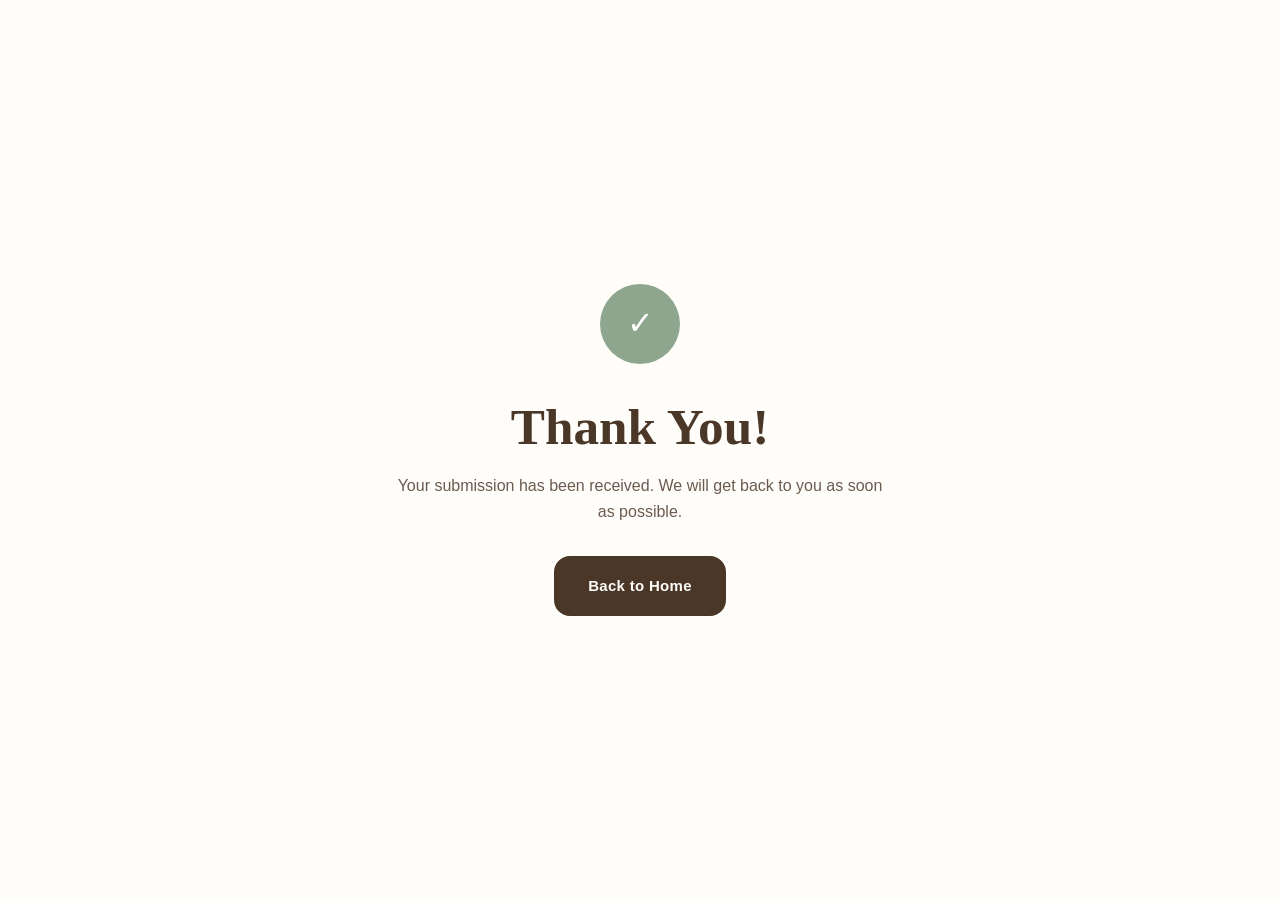
<file: thank-you.html>
<!DOCTYPE html>
<html lang="en">
<head>
  <meta charset="UTF-8">
  <meta name="viewport" content="width=device-width, initial-scale=1.0">
  <title>Thank You | The Brew Haven</title>
  <link rel="stylesheet" href="assets/css/style.css">
</head>
<body>
  <div class="page-simple">
    <div style="width:80px; height:80px; background:var(--soft-green); border-radius:50%; display:flex; align-items:center; justify-content:center; margin-bottom:2rem; color:white; font-size:2rem;">✓</div>
    <h2>Thank You!</h2>
    <p>Your submission has been received. We will get back to you as soon as possible.</p>
    <a href="index.html" class="btn btn-primary">Back to Home</a>
  </div>
</body>
</html>
</file>
<file: assets/css/style.css>
/* ============================================
   THE BREW HAVEN - Premium Coffee Shop
   Color Palette & Design Tokens
   ============================================ */

:root {
  --cream: #FAF7F2;
  --warm-white: #FFFDF9;
  --coffee-brown: #4A3728;
  --coffee-dark: #2C1E14;
  --caramel: #C8956C;
  --caramel-light: #E8C9A8;
  --beige: #E8DFD0;
  --soft-green: #8FA68E;
  --soft-green-light: #B8C9B7;
  --muted-gold: #C9A96E;
  --muted-gold-light: #E0C896;
  --text-primary: #3D2B1F;
  --text-secondary: #6B5B4F;
  --text-light: #9C8B7A;
  --shadow-sm: 0 2px 8px rgba(74, 55, 40, 0.06);
  --shadow-md: 0 8px 24px rgba(74, 55, 40, 0.10);
  --shadow-lg: 0 16px 48px rgba(74, 55, 40, 0.14);
  --radius-sm: 8px;
  --radius-md: 16px;
  --radius-lg: 24px;
  --radius-xl: 32px;
  --transition-fast: 0.2s cubic-bezier(0.4, 0, 0.2, 1);
  --transition-smooth: 0.4s cubic-bezier(0.4, 0, 0.2, 1);
  --transition-slow: 0.6s cubic-bezier(0.4, 0, 0.2, 1);
  --font-heading: 'Playfair Display', Georgia, serif;
  --font-body: 'Inter', -apple-system, BlinkMacSystemFont, sans-serif;
}

*, *::before, *::after { margin: 0; padding: 0; box-sizing: border-box; }
html { scroll-behavior: smooth; font-size: 16px; }
body {
  font-family: var(--font-body);
  background-color: var(--cream);
  color: var(--text-primary);
  line-height: 1.6;
  overflow-x: hidden;
  -webkit-font-smoothing: antialiased;
  -moz-osx-font-smoothing: grayscale;
}
img { max-width: 100%; height: auto; display: block; }
a { text-decoration: none; color: inherit; transition: color var(--transition-fast); }
button { font-family: inherit; cursor: pointer; border: none; background: none; }
ul, ol { list-style: none; }

@import url('https://fonts.googleapis.com/css2?family=Playfair+Display:ital,wght@0,400;0,500;0,600;0,700;1,400;1,500&family=Inter:wght@300;400;500;600;700&display=swap');

h1, h2, h3, h4, h5, h6 {
  font-family: var(--font-heading);
  font-weight: 600;
  line-height: 1.2;
  color: var(--coffee-brown);
}
h1 { font-size: clamp(2.5rem, 5vw, 4.5rem); }
h2 { font-size: clamp(2rem, 4vw, 3.5rem); }
h3 { font-size: clamp(1.5rem, 3vw, 2.25rem); }
h4 { font-size: clamp(1.25rem, 2vw, 1.75rem); }

.section-label {
  font-family: var(--font-body);
  font-size: 0.875rem;
  font-weight: 600;
  letter-spacing: 0.15em;
  text-transform: uppercase;
  color: var(--caramel);
  margin-bottom: 1rem;
  display: inline-block;
}
.section-title { margin-bottom: 1rem; }
.section-subtitle {
  font-size: 1.125rem;
  color: var(--text-secondary);
  max-width: 600px;
  margin: 0 auto 3rem;
  line-height: 1.7;
}

.container { width: 100%; max-width: 1280px; margin: 0 auto; padding: 0 1.5rem; }
.section { padding: 6rem 0; position: relative; }
.section-header { text-align: center; margin-bottom: 4rem; }
.grid { display: grid; gap: 2rem; }
.grid-2 { grid-template-columns: repeat(2, 1fr); }
.grid-3 { grid-template-columns: repeat(3, 1fr); }
.grid-4 { grid-template-columns: repeat(4, 1fr); }
.flex { display: flex; }
.flex-col { flex-direction: column; }
.items-center { align-items: center; }
.justify-between { justify-content: space-between; }
.justify-center { justify-content: center; }
.gap-1 { gap: 0.5rem; }
.gap-2 { gap: 1rem; }
.gap-3 { gap: 1.5rem; }
.gap-4 { gap: 2rem; }
.text-center { text-align: center; }

.btn {
  display: inline-flex;
  align-items: center;
  justify-content: center;
  gap: 0.5rem;
  padding: 1rem 2rem;
  font-size: 0.9375rem;
  font-weight: 600;
  border-radius: var(--radius-md);
  transition: all var(--transition-smooth);
  cursor: pointer;
  border: 2px solid transparent;
  letter-spacing: 0.02em;
  white-space: nowrap;
}
.btn-primary {
  background: var(--coffee-brown);
  color: var(--warm-white);
  border-color: var(--coffee-brown);
}
.btn-primary:hover {
  background: var(--coffee-dark);
  border-color: var(--coffee-dark);
  transform: translateY(-2px);
  box-shadow: var(--shadow-md);
}
.btn-secondary {
  background: transparent;
  color: var(--coffee-brown);
  border-color: var(--coffee-brown);
}
.btn-secondary:hover {
  background: var(--coffee-brown);
  color: var(--warm-white);
  transform: translateY(-2px);
}
.btn-gold {
  background: var(--muted-gold);
  color: var(--coffee-dark);
  border-color: var(--muted-gold);
}
.btn-gold:hover {
  background: var(--muted-gold-light);
  transform: translateY(-2px);
  box-shadow: var(--shadow-md);
}
.btn-sm { padding: 0.625rem 1.25rem; font-size: 0.875rem; }
.btn-lg { padding: 1.25rem 2.5rem; font-size: 1rem; }

/* HEADER */
.header {
  position: fixed;
  top: 0; left: 0; right: 0;
  z-index: 1000;
  background: rgba(250, 247, 242, 0.92);
  backdrop-filter: blur(20px);
  -webkit-backdrop-filter: blur(20px);
  border-bottom: 1px solid rgba(74, 55, 40, 0.06);
  transition: all var(--transition-smooth);
}
.header.scrolled {
  box-shadow: var(--shadow-sm);
  background: rgba(250, 247, 242, 0.98);
}
.header-inner {
  display: flex;
  align-items: center;
  justify-content: space-between;
  height: 80px;
  max-width: 1280px;
  margin: 0 auto;
  padding: 0 1.5rem;
}
.logo {
  display: flex;
  align-items: center;
  gap: 0.75rem;
  font-family: var(--font-heading);
  font-size: 1.5rem;
  font-weight: 700;
  color: var(--coffee-brown);
}
.logo-icon {
  width: 40px; height: 40px;
  background: var(--coffee-brown);
  border-radius: 50%;
  display: flex;
  align-items: center;
  justify-content: center;
  color: var(--warm-white);
  font-size: 1.25rem;
}
.nav-desktop { display: flex; align-items: center; gap: 2.5rem; }
.nav-link {
  font-size: 0.9375rem;
  font-weight: 500;
  color: var(--text-secondary);
  position: relative;
  padding: 0.5rem 0;
  transition: color var(--transition-fast);
}
.nav-link::after {
  content: '';
  position: absolute;
  bottom: 0; left: 0;
  width: 0; height: 2px;
  background: var(--caramel);
  transition: width var(--transition-smooth);
}
.nav-link:hover, .nav-link.active { color: var(--coffee-brown); }
.nav-link:hover::after, .nav-link.active::after { width: 100%; }
.nav-actions { display: flex; align-items: center; gap: 1rem; }
.cart-btn {
  position: relative;
  padding: 0.5rem;
  color: var(--coffee-brown);
  font-size: 1.25rem;
}
.cart-count {
  position: absolute;
  top: -2px; right: -2px;
  width: 18px; height: 18px;
  background: var(--caramel);
  color: white;
  font-size: 0.6875rem;
  font-weight: 700;
  border-radius: 50%;
  display: flex;
  align-items: center;
  justify-content: center;
}

.mobile-menu-btn {
  display: none;
  flex-direction: column;
  gap: 5px;
  padding: 0.5rem;
  z-index: 1001;
}
.mobile-menu-btn span {
  display: block;
  width: 24px; height: 2px;
  background: var(--coffee-brown);
  transition: all var(--transition-smooth);
}
.mobile-menu-btn.active span:nth-child(1) { transform: rotate(45deg) translate(5px, 5px); }
.mobile-menu-btn.active span:nth-child(2) { opacity: 0; }
.mobile-menu-btn.active span:nth-child(3) { transform: rotate(-45deg) translate(5px, -5px); }

.mobile-nav {
  display: none;
  position: fixed;
  top: 0; left: 0; right: 0; bottom: 0;
  background: var(--cream);
  z-index: 999;
  flex-direction: column;
  align-items: center;
  justify-content: center;
  gap: 2rem;
  opacity: 0;
  pointer-events: none;
  transition: opacity var(--transition-smooth);
}
.mobile-nav.active { opacity: 1; pointer-events: all; }
.mobile-nav .nav-link { font-size: 1.5rem; font-family: var(--font-heading); }

/* HERO */
.hero {
  min-height: 100vh;
  display: flex;
  align-items: center;
  position: relative;
  overflow: hidden;
  background: var(--warm-white);
}
.hero-bg { position: absolute; inset: 0; z-index: 0; }
.hero-bg img { width: 100%; height: 100%; object-fit: cover; opacity: 0.9; }
.hero-overlay {
  position: absolute; inset: 0;
  background: linear-gradient(135deg, rgba(44, 30, 20, 0.7) 0%, rgba(44, 30, 20, 0.3) 100%);
  z-index: 1;
}
.hero-content {
  position: relative; z-index: 2;
  max-width: 700px;
  padding: 8rem 1.5rem 4rem;
  color: var(--warm-white);
}
.hero-label {
  font-size: 0.875rem;
  font-weight: 600;
  letter-spacing: 0.2em;
  text-transform: uppercase;
  color: var(--caramel-light);
  margin-bottom: 1.5rem;
  display: inline-block;
  opacity: 0;
  animation: fadeInUp 0.8s ease forwards 0.2s;
}
.hero-title {
  font-size: clamp(3rem, 6vw, 5.5rem);
  color: var(--warm-white);
  margin-bottom: 1.5rem;
  line-height: 1.1;
  opacity: 0;
  animation: fadeInUp 0.8s ease forwards 0.4s;
}
.hero-title em { font-style: italic; color: var(--caramel-light); }
.hero-desc {
  font-size: 1.25rem;
  color: rgba(255, 253, 249, 0.85);
  margin-bottom: 2.5rem;
  line-height: 1.7;
  max-width: 540px;
  opacity: 0;
  animation: fadeInUp 0.8s ease forwards 0.6s;
}
.hero-actions {
  display: flex;
  gap: 1rem;
  flex-wrap: wrap;
  opacity: 0;
  animation: fadeInUp 0.8s ease forwards 0.8s;
}
.hero-actions .btn-primary {
  background: var(--warm-white);
  color: var(--coffee-brown);
  border-color: var(--warm-white);
}
.hero-actions .btn-primary:hover {
  background: var(--caramel-light);
  border-color: var(--caramel-light);
}
.hero-actions .btn-secondary {
  color: var(--warm-white);
  border-color: rgba(255, 253, 249, 0.4);
}
.hero-actions .btn-secondary:hover {
  background: var(--warm-white);
  color: var(--coffee-brown);
  border-color: var(--warm-white);
}
.hero-scroll {
  position: absolute;
  bottom: 2rem; left: 50%;
  transform: translateX(-50%);
  z-index: 2;
  color: var(--warm-white);
  opacity: 0.7;
  animation: bounce 2s infinite;
}
@keyframes bounce {
  0%, 20%, 50%, 80%, 100% { transform: translateX(-50%) translateY(0); }
  40% { transform: translateX(-50%) translateY(-10px); }
  60% { transform: translateX(-50%) translateY(-5px); }
}

/* CARDS */
.card {
  background: var(--warm-white);
  border-radius: var(--radius-lg);
  overflow: hidden;
  box-shadow: var(--shadow-sm);
  transition: all var(--transition-smooth);
  border: 1px solid rgba(74, 55, 40, 0.06);
  height: 100%;
  display: flex;
  flex-direction: column;
}
.card:hover {
  transform: translateY(-6px);
  box-shadow: var(--shadow-lg);
}
.card-image { position: relative; overflow: hidden; aspect-ratio: 4/3; }
.card-image img { width: 100%; height: 100%; object-fit: cover; transition: transform var(--transition-slow); }
.card:hover .card-image img { transform: scale(1.08); }
.card-badge {
  position: absolute;
  top: 1rem; left: 1rem;
  padding: 0.375rem 0.875rem;
  border-radius: 100px;
  font-size: 0.75rem;
  font-weight: 700;
  text-transform: uppercase;
  letter-spacing: 0.05em;
}
.badge-bestseller { background: var(--caramel); color: white; }
.badge-new { background: var(--soft-green); color: white; }
.badge-promo { background: var(--muted-gold); color: var(--coffee-dark); }
.card-content { padding: 1.5rem; flex: 1; display: flex; flex-direction: column; }
.card-title { font-size: 1.25rem; margin-bottom: 0.5rem; color: var(--coffee-brown); }
.card-text {
  font-size: 0.9375rem;
  color: var(--text-secondary);
  line-height: 1.6;
  margin-bottom: 1rem;
  flex: 1;
}
.card-footer {
  display: flex;
  align-items: center;
  justify-content: space-between;
  margin-top: auto;
  padding-top: 1rem;
  border-top: 1px solid rgba(74, 55, 40, 0.08);
}
.card-price {
  font-family: var(--font-heading);
  font-size: 1.25rem;
  font-weight: 700;
  color: var(--coffee-brown);
}
.card-price span { font-size: 0.875rem; font-weight: 400; color: var(--text-light); }

/* MENU */
.menu-filters {
  display: flex;
  gap: 0.75rem;
  flex-wrap: wrap;
  justify-content: center;
  margin-bottom: 3rem;
}
.filter-btn {
  padding: 0.625rem 1.25rem;
  border-radius: 100px;
  font-size: 0.875rem;
  font-weight: 500;
  color: var(--text-secondary);
  background: var(--warm-white);
  border: 1px solid rgba(74, 55, 40, 0.1);
  transition: all var(--transition-fast);
  cursor: pointer;
}
.filter-btn:hover, .filter-btn.active {
  background: var(--coffee-brown);
  color: var(--warm-white);
  border-color: var(--coffee-brown);
}
.menu-search {
  max-width: 400px;
  margin: 0 auto 2rem;
  position: relative;
}
.menu-search input {
  width: 100%;
  padding: 1rem 1rem 1rem 3rem;
  border-radius: var(--radius-md);
  border: 1px solid rgba(74, 55, 40, 0.15);
  background: var(--warm-white);
  font-size: 0.9375rem;
  color: var(--text-primary);
  transition: all var(--transition-fast);
}
.menu-search input:focus {
  outline: none;
  border-color: var(--caramel);
  box-shadow: 0 0 0 3px rgba(200, 149, 108, 0.15);
}
.menu-search svg {
  position: absolute;
  left: 1rem; top: 50%;
  transform: translateY(-50%);
  color: var(--text-light);
}
.menu-grid { display: grid; grid-template-columns: repeat(auto-fill, minmax(300px, 1fr)); gap: 2rem; }
.menu-item {
  background: var(--warm-white);
  border-radius: var(--radius-lg);
  overflow: hidden;
  box-shadow: var(--shadow-sm);
  transition: all var(--transition-smooth);
  border: 1px solid rgba(74, 55, 40, 0.06);
}
.menu-item:hover { transform: translateY(-4px); box-shadow: var(--shadow-md); }
.menu-item-image { position: relative; aspect-ratio: 1; overflow: hidden; }
.menu-item-image img { width: 100%; height: 100%; object-fit: cover; transition: transform var(--transition-slow); }
.menu-item:hover .menu-item-image img { transform: scale(1.05); }
.menu-item-content { padding: 1.25rem; }
.menu-item-header { display: flex; justify-content: space-between; align-items: flex-start; margin-bottom: 0.5rem; }
.menu-item-name { font-family: var(--font-heading); font-size: 1.125rem; font-weight: 600; color: var(--coffee-brown); }
.menu-item-price { font-weight: 700; color: var(--caramel); }
.menu-item-desc { font-size: 0.875rem; color: var(--text-secondary); margin-bottom: 1rem; line-height: 1.5; }
.menu-item-meta { display: flex; gap: 1rem; font-size: 0.8125rem; color: var(--text-light); margin-bottom: 1rem; }
.menu-item-actions { display: flex; gap: 0.5rem; }
.menu-item-actions .btn { flex: 1; padding: 0.625rem; font-size: 0.875rem; }

/* GALLERY */
.gallery-grid { display: grid; grid-template-columns: repeat(auto-fill, minmax(280px, 1fr)); gap: 1rem; }
.gallery-item { position: relative; border-radius: var(--radius-md); overflow: hidden; cursor: pointer; aspect-ratio: 1; }
.gallery-item img { width: 100%; height: 100%; object-fit: cover; transition: transform var(--transition-slow); }
.gallery-item:hover img { transform: scale(1.1); }
.gallery-overlay {
  position: absolute; inset: 0;
  background: rgba(44, 30, 20, 0.5);
  display: flex;
  align-items: center;
  justify-content: center;
  opacity: 0;
  transition: opacity var(--transition-smooth);
}
.gallery-item:hover .gallery-overlay { opacity: 1; }
.gallery-overlay svg { color: white; width: 32px; height: 32px; }

.lightbox {
  position: fixed; inset: 0;
  background: rgba(44, 30, 20, 0.95);
  z-index: 2000;
  display: flex;
  align-items: center;
  justify-content: center;
  opacity: 0;
  pointer-events: none;
  transition: opacity var(--transition-smooth);
}
.lightbox.active { opacity: 1; pointer-events: all; }
.lightbox img { max-width: 90vw; max-height: 85vh; object-fit: contain; border-radius: var(--radius-md); }
.lightbox-close {
  position: absolute;
  top: 2rem; right: 2rem;
  color: white;
  font-size: 2rem;
  cursor: pointer;
  width: 48px; height: 48px;
  display: flex;
  align-items: center;
  justify-content: center;
  border-radius: 50%;
  background: rgba(255,255,255,0.1);
  transition: background var(--transition-fast);
}
.lightbox-close:hover { background: rgba(255,255,255,0.2); }
.lightbox-nav {
  position: absolute;
  top: 50%; transform: translateY(-50%);
  color: white;
  font-size: 2rem;
  cursor: pointer;
  width: 48px; height: 48px;
  display: flex;
  align-items: center;
  justify-content: center;
  border-radius: 50%;
  background: rgba(255,255,255,0.1);
  transition: background var(--transition-fast);
}
.lightbox-nav:hover { background: rgba(255,255,255,0.2); }
.lightbox-prev { left: 2rem; }
.lightbox-next { right: 2rem; }

/* FORMS */
.form-group { margin-bottom: 1.5rem; }
.form-label {
  display: block;
  font-size: 0.875rem;
  font-weight: 600;
  color: var(--text-primary);
  margin-bottom: 0.5rem;
}
.form-input, .form-select, .form-textarea {
  width: 100%;
  padding: 1rem 1.25rem;
  border-radius: var(--radius-sm);
  border: 1.5px solid rgba(74, 55, 40, 0.12);
  background: var(--warm-white);
  font-size: 0.9375rem;
  color: var(--text-primary);
  font-family: inherit;
  transition: all var(--transition-fast);
}
.form-input:focus, .form-select:focus, .form-textarea:focus {
  outline: none;
  border-color: var(--caramel);
  box-shadow: 0 0 0 4px rgba(200, 149, 108, 0.1);
}
.form-textarea { min-height: 120px; resize: vertical; }
.form-row { display: grid; grid-template-columns: repeat(2, 1fr); gap: 1rem; }
.form-hint { font-size: 0.8125rem; color: var(--text-light); margin-top: 0.375rem; }

/* REVIEWS */
.review-card {
  background: var(--warm-white);
  border-radius: var(--radius-lg);
  padding: 2rem;
  box-shadow: var(--shadow-sm);
  border: 1px solid rgba(74, 55, 40, 0.06);
  transition: all var(--transition-smooth);
}
.review-card:hover { transform: translateY(-4px); box-shadow: var(--shadow-md); }
.review-stars { display: flex; gap: 0.25rem; margin-bottom: 1rem; color: var(--muted-gold); }
.review-text { font-size: 1rem; color: var(--text-secondary); line-height: 1.7; margin-bottom: 1.5rem; font-style: italic; }
.review-author { display: flex; align-items: center; gap: 1rem; }
.review-avatar { width: 48px; height: 48px; border-radius: 50%; object-fit: cover; }
.review-name { font-weight: 600; color: var(--coffee-brown); font-size: 0.9375rem; }
.review-role { font-size: 0.8125rem; color: var(--text-light); }

/* PROMOTIONS */
.promo-card {
  background: var(--warm-white);
  border-radius: var(--radius-lg);
  overflow: hidden;
  box-shadow: var(--shadow-sm);
  border: 1px solid rgba(74, 55, 40, 0.06);
  display: flex;
  flex-direction: column;
  height: 100%;
  transition: all var(--transition-smooth);
}
.promo-card:hover { transform: translateY(-4px); box-shadow: var(--shadow-md); }
.promo-image { aspect-ratio: 16/10; overflow: hidden; }
.promo-image img { width: 100%; height: 100%; object-fit: cover; transition: transform var(--transition-slow); }
.promo-card:hover .promo-image img { transform: scale(1.05); }
.promo-content { padding: 1.5rem; flex: 1; display: flex; flex-direction: column; }
.promo-dates { font-size: 0.8125rem; color: var(--caramel); font-weight: 600; margin-bottom: 0.5rem; }
.promo-title { font-family: var(--font-heading); font-size: 1.25rem; color: var(--coffee-brown); margin-bottom: 0.5rem; }
.promo-desc { font-size: 0.9375rem; color: var(--text-secondary); line-height: 1.6; margin-bottom: 1rem; flex: 1; }
.promo-code {
  display: inline-flex;
  align-items: center;
  gap: 0.5rem;
  padding: 0.5rem 1rem;
  background: var(--beige);
  border-radius: var(--radius-sm);
  font-family: monospace;
  font-size: 0.875rem;
  font-weight: 600;
  color: var(--coffee-brown);
  border: 1.5px dashed var(--caramel);
  margin-bottom: 1rem;
}

/* ABOUT */
.about-hero { padding: 8rem 0 5rem; background: var(--warm-white); text-align: center; }
.about-section { padding: 5rem 0; }
.about-section:nth-child(even) { background: var(--warm-white); }
.about-grid { display: grid; grid-template-columns: 1fr 1fr; gap: 4rem; align-items: center; }
.about-image { border-radius: var(--radius-lg); overflow: hidden; box-shadow: var(--shadow-lg); }
.about-image img { width: 100%; height: 100%; object-fit: cover; }

/* PAGE HEADER (used by inner pages instead of the full homepage hero) */
.page-header { padding-top: 8rem; }
.values-grid { display: grid; grid-template-columns: repeat(3, 1fr); gap: 2rem; margin-top: 3rem; }
.value-card {
  text-align: center;
  padding: 2rem;
  background: var(--warm-white);
  border-radius: var(--radius-lg);
  box-shadow: var(--shadow-sm);
  transition: all var(--transition-smooth);
}
.value-card:hover { transform: translateY(-4px); box-shadow: var(--shadow-md); }
.value-icon {
  width: 64px; height: 64px;
  background: var(--beige);
  border-radius: 50%;
  display: flex;
  align-items: center;
  justify-content: center;
  margin: 0 auto 1.5rem;
  font-size: 1.5rem;
}
.team-grid { display: grid; grid-template-columns: repeat(auto-fill, minmax(240px, 1fr)); gap: 2rem; margin-top: 3rem; }
.team-card { text-align: center; }
.team-photo { width: 100%; aspect-ratio: 1; border-radius: var(--radius-lg); overflow: hidden; margin-bottom: 1rem; box-shadow: var(--shadow-sm); }
.team-photo img { width: 100%; height: 100%; object-fit: cover; transition: transform var(--transition-slow); }
.team-card:hover .team-photo img { transform: scale(1.05); }
.team-name { font-family: var(--font-heading); font-size: 1.125rem; color: var(--coffee-brown); margin-bottom: 0.25rem; }
.team-role { font-size: 0.875rem; color: var(--text-light); }

/* ORDER / CART */
.order-layout { display: grid; grid-template-columns: 1fr 380px; gap: 3rem; align-items: start; }
.cart-sidebar {
  position: sticky;
  top: 100px;
  background: var(--warm-white);
  border-radius: var(--radius-lg);
  padding: 1.5rem;
  box-shadow: var(--shadow-sm);
  border: 1px solid rgba(74, 55, 40, 0.06);
}
.cart-item { display: flex; gap: 1rem; padding: 1rem 0; border-bottom: 1px solid rgba(74, 55, 40, 0.08); }
.cart-item-image { width: 64px; height: 64px; border-radius: var(--radius-sm); overflow: hidden; flex-shrink: 0; }
.cart-item-image img { width: 100%; height: 100%; object-fit: cover; }
.cart-item-details { flex: 1; }
.cart-item-name { font-weight: 600; color: var(--coffee-brown); font-size: 0.9375rem; margin-bottom: 0.25rem; }
.cart-item-options { font-size: 0.8125rem; color: var(--text-light); margin-bottom: 0.5rem; }
.cart-item-price { font-weight: 700; color: var(--caramel); font-size: 0.9375rem; }
.cart-total {
  display: flex;
  justify-content: space-between;
  padding: 1rem 0;
  font-family: var(--font-heading);
  font-size: 1.25rem;
  font-weight: 700;
  color: var(--coffee-brown);
  border-top: 2px solid rgba(74, 55, 40, 0.1);
  margin-top: 1rem;
}
.cart-empty { text-align: center; padding: 3rem 1rem; color: var(--text-light); }
.cart-empty svg { margin-bottom: 1rem; opacity: 0.5; }
.quantity-control { display: flex; align-items: center; gap: 0.5rem; }
.quantity-btn {
  width: 32px; height: 32px;
  border-radius: 50%;
  background: var(--beige);
  display: flex;
  align-items: center;
  justify-content: center;
  font-weight: 700;
  color: var(--coffee-brown);
  transition: all var(--transition-fast);
}
.quantity-btn:hover { background: var(--coffee-brown); color: var(--warm-white); }
.quantity-value { font-weight: 600; min-width: 24px; text-align: center; }

/* MODAL */
.modal-overlay {
  position: fixed; inset: 0;
  background: rgba(44, 30, 20, 0.6);
  z-index: 1500;
  display: flex;
  align-items: center;
  justify-content: center;
  opacity: 0;
  pointer-events: none;
  transition: opacity var(--transition-smooth);
  padding: 1rem;
}
.modal-overlay.active { opacity: 1; pointer-events: all; }
.modal {
  background: var(--warm-white);
  border-radius: var(--radius-lg);
  max-width: 500px;
  width: 100%;
  max-height: 90vh;
  overflow-y: auto;
  transform: translateY(20px);
  transition: transform var(--transition-smooth);
  box-shadow: var(--shadow-lg);
}
.modal-overlay.active .modal { transform: translateY(0); }
.modal-header {
  padding: 1.5rem;
  border-bottom: 1px solid rgba(74, 55, 40, 0.08);
  display: flex;
  justify-content: space-between;
  align-items: center;
}
.modal-title { font-family: var(--font-heading); font-size: 1.25rem; color: var(--coffee-brown); }
.modal-close {
  width: 36px; height: 36px;
  border-radius: 50%;
  display: flex;
  align-items: center;
  justify-content: center;
  color: var(--text-light);
  transition: all var(--transition-fast);
}
.modal-close:hover { background: var(--beige); color: var(--coffee-brown); }
.modal-body { padding: 1.5rem; }
.modal-footer { padding: 1rem 1.5rem 1.5rem; display: flex; gap: 1rem; }
.modal-footer .btn { flex: 1; }
.option-group { margin-bottom: 1.5rem; }
.option-label { font-size: 0.875rem; font-weight: 600; color: var(--text-primary); margin-bottom: 0.75rem; display: block; }
.option-buttons { display: flex; flex-wrap: wrap; gap: 0.5rem; }
.option-btn {
  padding: 0.5rem 1rem;
  border-radius: var(--radius-sm);
  border: 1.5px solid rgba(74, 55, 40, 0.12);
  background: var(--warm-white);
  font-size: 0.875rem;
  color: var(--text-secondary);
  transition: all var(--transition-fast);
  cursor: pointer;
}
.option-btn:hover, .option-btn.active {
  border-color: var(--caramel);
  background: rgba(200, 149, 108, 0.08);
  color: var(--coffee-brown);
}

/* CONTACT */
.contact-grid { display: grid; grid-template-columns: 1fr 1fr; gap: 4rem; align-items: start; }
.contact-info-card {
  background: var(--warm-white);
  border-radius: var(--radius-lg);
  padding: 2rem;
  box-shadow: var(--shadow-sm);
  margin-bottom: 1.5rem;
  border: 1px solid rgba(74, 55, 40, 0.06);
}
.contact-info-item { display: flex; align-items: flex-start; gap: 1rem; margin-bottom: 1.25rem; }
.contact-info-item:last-child { margin-bottom: 0; }
.contact-info-icon {
  width: 44px; height: 44px;
  background: var(--beige);
  border-radius: var(--radius-sm);
  display: flex;
  align-items: center;
  justify-content: center;
  color: var(--coffee-brown);
  flex-shrink: 0;
}
.contact-info-text h4 { font-size: 1rem; margin-bottom: 0.25rem; }
.contact-info-text p { font-size: 0.9375rem; color: var(--text-secondary); }
.map-container {
  width: 100%; height: 400px;
  border-radius: var(--radius-lg);
  overflow: hidden;
  box-shadow: var(--shadow-sm);
  border: 1px solid rgba(74, 55, 40, 0.06);
}
.map-container iframe { width: 100%; height: 100%; border: none; }
.social-links { display: flex; gap: 0.75rem; margin-top: 1.5rem; }
.social-link {
  width: 44px; height: 44px;
  border-radius: 50%;
  background: var(--beige);
  display: flex;
  align-items: center;
  justify-content: center;
  color: var(--coffee-brown);
  transition: all var(--transition-fast);
}
.social-link:hover { background: var(--coffee-brown); color: var(--warm-white); transform: translateY(-2px); }
.hours-list { margin-top: 1rem; }
.hours-item {
  display: flex;
  justify-content: space-between;
  padding: 0.75rem 0;
  border-bottom: 1px solid rgba(74, 55, 40, 0.06);
  font-size: 0.9375rem;
}
.hours-item span:first-child { color: var(--text-secondary); }
.hours-item span:last-child { font-weight: 600; color: var(--coffee-brown); }

/* FOOTER */
.footer {
  background: var(--coffee-brown);
  color: var(--beige);
  padding: 5rem 0 2rem;
}
.footer-grid { display: grid; grid-template-columns: 2fr 1fr 1fr 1fr; gap: 3rem; margin-bottom: 4rem; }
.footer-brand { max-width: 300px; }
.footer-logo {
  display: flex;
  align-items: center;
  gap: 0.75rem;
  font-family: var(--font-heading);
  font-size: 1.5rem;
  font-weight: 700;
  color: var(--warm-white);
  margin-bottom: 1rem;
}
.footer-desc {
  font-size: 0.9375rem;
  line-height: 1.7;
  color: rgba(232, 223, 208, 0.7);
  margin-bottom: 1.5rem;
}
.footer-title { font-family: var(--font-heading); font-size: 1.125rem; color: var(--warm-white); margin-bottom: 1.5rem; }
.footer-links li { margin-bottom: 0.75rem; }
.footer-links a { font-size: 0.9375rem; color: rgba(232, 223, 208, 0.7); transition: color var(--transition-fast); }
.footer-links a:hover { color: var(--caramel-light); }
.footer-contact-item {
  display: flex;
  align-items: flex-start;
  gap: 0.75rem;
  margin-bottom: 1rem;
  font-size: 0.9375rem;
  color: rgba(232, 223, 208, 0.7);
}
.footer-bottom {
  border-top: 1px solid rgba(232, 223, 208, 0.1);
  padding-top: 2rem;
  display: flex;
  justify-content: space-between;
  align-items: center;
  flex-wrap: wrap;
  gap: 1rem;
}
.footer-copyright { font-size: 0.875rem; color: rgba(232, 223, 208, 0.5); }

/* NEWSLETTER */
.newsletter {
  background: var(--coffee-dark);
  padding: 4rem 0;
  text-align: center;
}
.newsletter-title { color: var(--warm-white); margin-bottom: 1rem; }
.newsletter-desc { color: rgba(255, 253, 249, 0.7); margin-bottom: 2rem; max-width: 500px; margin-left: auto; margin-right: auto; }
.newsletter-form { display: flex; gap: 0.75rem; max-width: 500px; margin: 0 auto; }
.newsletter-form input {
  flex: 1;
  padding: 1rem 1.5rem;
  border-radius: var(--radius-md);
  border: 1.5px solid rgba(255, 253, 249, 0.15);
  background: rgba(255, 253, 249, 0.05);
  color: var(--warm-white);
  font-size: 0.9375rem;
  font-family: inherit;
}
.newsletter-form input::placeholder { color: rgba(255, 253, 249, 0.4); }
.newsletter-form input:focus { outline: none; border-color: var(--caramel); }

/* ANNOUNCEMENT */
.announcement-bar {
  background: var(--coffee-dark);
  color: var(--caramel-light);
  text-align: center;
  padding: 0.625rem 1rem;
  font-size: 0.875rem;
  font-weight: 500;
}

/* ANIMATIONS */
@keyframes fadeInUp {
  from { opacity: 0; transform: translateY(30px); }
  to { opacity: 1; transform: translateY(0); }
}
@keyframes fadeIn {
  from { opacity: 0; }
  to { opacity: 1; }
}
.reveal { opacity: 0; transform: translateY(40px); transition: all 0.8s cubic-bezier(0.4, 0, 0.2, 1); }
.reveal.active { opacity: 1; transform: translateY(0); }
.stagger-1 { transition-delay: 0.1s; }
.stagger-2 { transition-delay: 0.2s; }
.stagger-3 { transition-delay: 0.3s; }
.stagger-4 { transition-delay: 0.4s; }

/* 404 & THANK YOU */
.page-simple {
  min-height: 100vh;
  display: flex;
  flex-direction: column;
  align-items: center;
  justify-content: center;
  text-align: center;
  padding: 2rem;
  background: var(--warm-white);
}
.page-simple h1 { font-size: clamp(4rem, 10vw, 8rem); color: var(--coffee-brown); margin-bottom: 1rem; line-height: 1; }
.page-simple h2 { margin-bottom: 1rem; }
.page-simple p { color: var(--text-secondary); margin-bottom: 2rem; max-width: 500px; }

/* RESPONSIVE */
@media (max-width: 1024px) {
  .order-layout { grid-template-columns: 1fr; }
  .cart-sidebar { position: static; }
  .about-grid, .contact-grid { grid-template-columns: 1fr; gap: 2rem; }
  .footer-grid { grid-template-columns: 1fr 1fr; }
  .about-grid { text-align: center; justify-items: center; }
  .page-header, .about-hero { padding-top: 7rem; }
  /* Switch to the hamburger + drawer nav for tablet as well as mobile —
     the full desktop nav-links row no longer fits without wrapping/overflowing. */
  .nav-desktop { display: none; }
  .mobile-menu-btn { display: flex; }
  .mobile-nav { display: flex; }
}
@media (max-width: 768px) {
  .section { padding: 4rem 0; }
  .grid-2, .grid-3, .grid-4 { grid-template-columns: 1fr; }
  .values-grid { grid-template-columns: 1fr; }
  .form-row { grid-template-columns: 1fr; }
  .footer-grid { grid-template-columns: 1fr; gap: 2rem; }
  .footer-bottom { flex-direction: column; text-align: center; }
  .newsletter-form { flex-direction: column; }
  .hero-actions { justify-content: center; }
  .menu-grid { grid-template-columns: 1fr; }
  .gallery-grid { grid-template-columns: repeat(2, 1fr); }
  .about-grid { grid-template-columns: 1fr; text-align: center; justify-items: center; }
  .order-layout { grid-template-columns: 1fr; }
  .page-header, .about-hero { padding-top: 6rem; }
  .btn:not(.btn-sm) { width: 100%; }
  .hero-actions { flex-direction: column; }
  .hero-actions .btn { width: 100%; }
}
@media (max-width: 480px) {
  .gallery-grid { grid-template-columns: 1fr; }
  .btn { padding: 0.875rem 1.5rem; font-size: 0.875rem; }
  .card-content { padding: 1.25rem; }
  .section-header { margin-bottom: 2.5rem; }
}

/* ACCESSIBILITY */
.sr-only {
  position: absolute; width: 1px; height: 1px;
  padding: 0; margin: -1px;
  overflow: hidden; clip: rect(0, 0, 0, 0);
  white-space: nowrap; border: 0;
}
:focus-visible { outline: 2px solid var(--caramel); outline-offset: 2px; }
@media (prefers-reduced-motion: reduce) {
  *, *::before, *::after {
    animation-duration: 0.01ms !important;
    animation-iteration-count: 1 !important;
    transition-duration: 0.01ms !important;
  }
  html { scroll-behavior: auto; }
}
</file>
